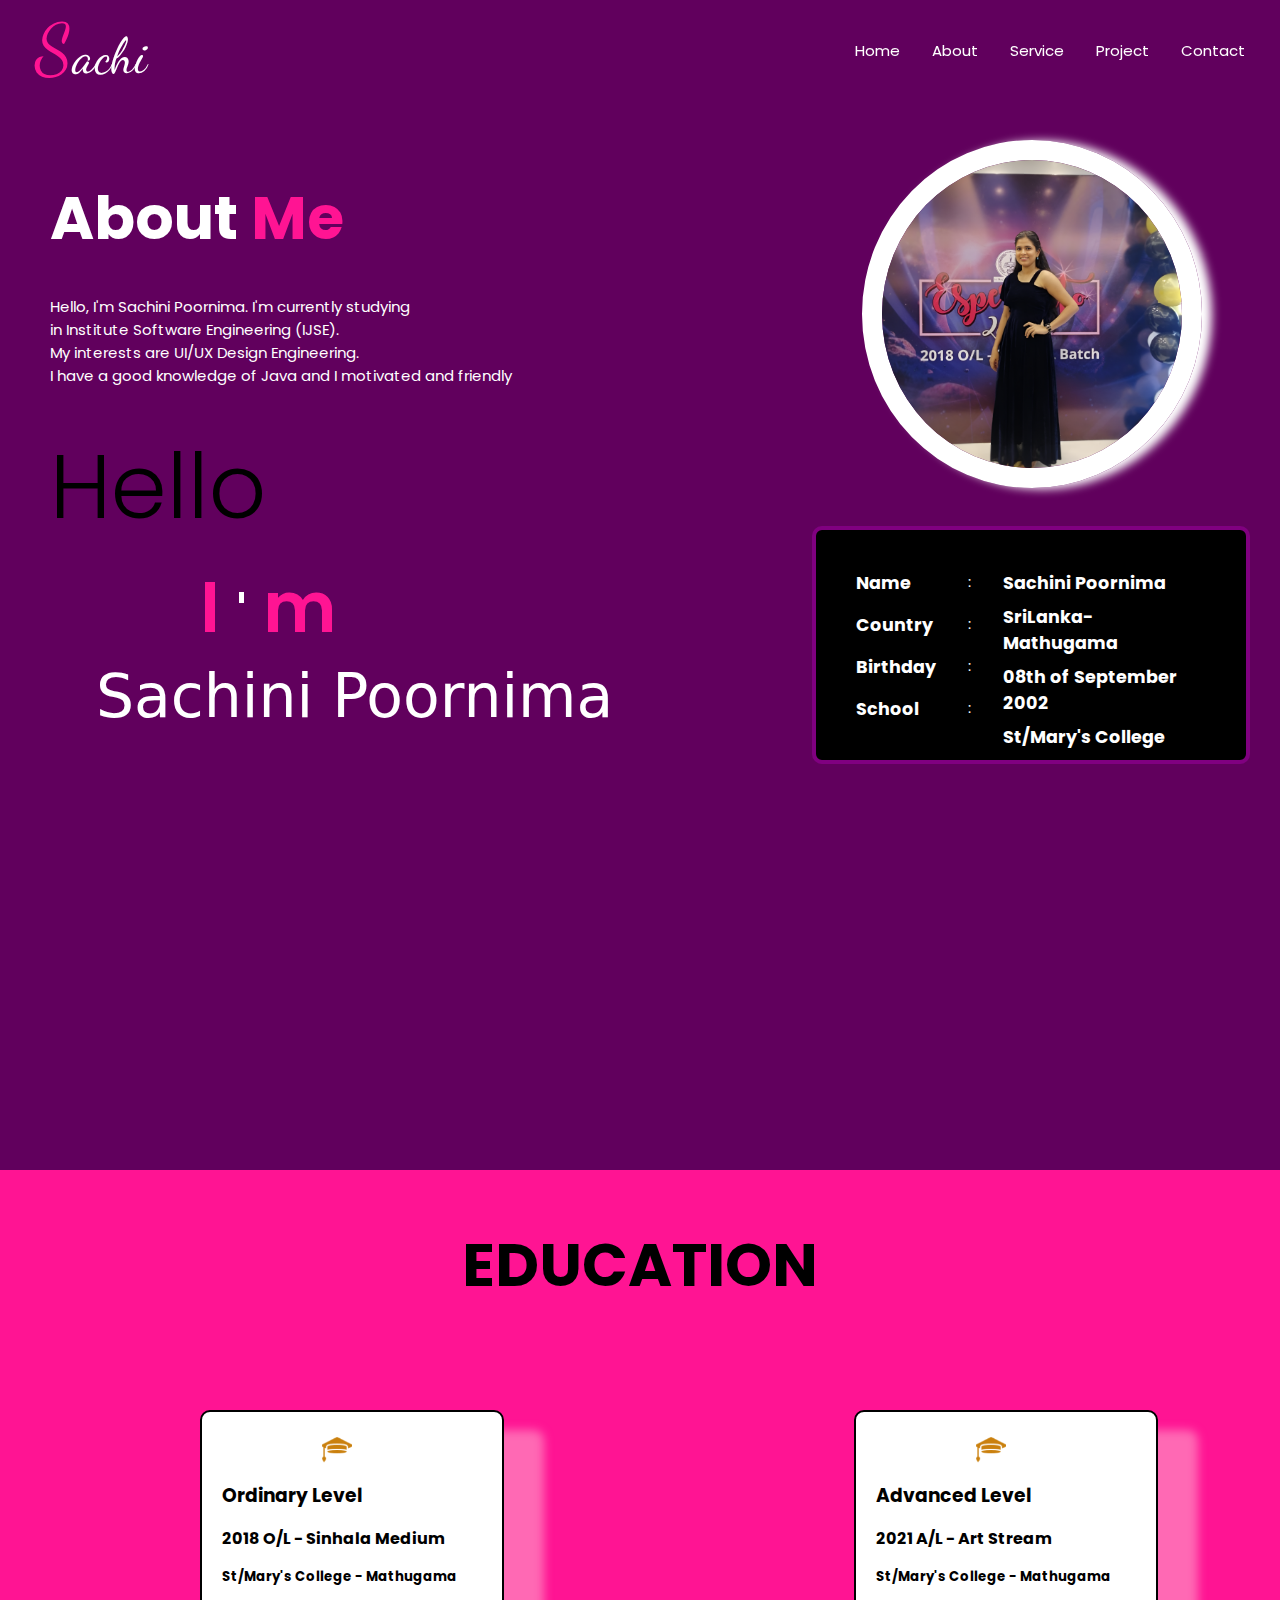
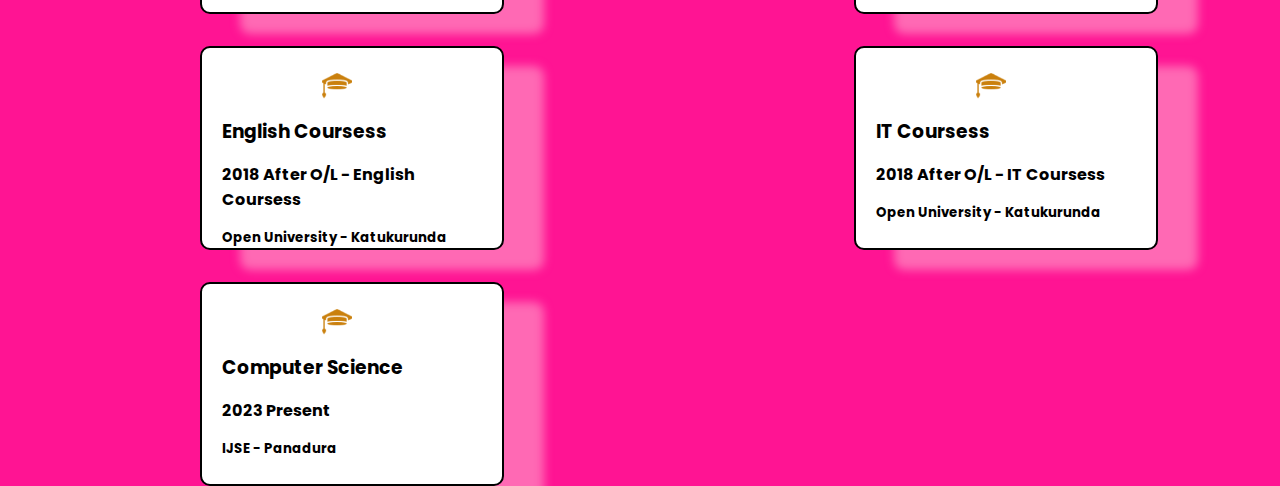
<file: index.html>
<!DOCTYPE html>
<html lang="en">
<head>
    <meta charset="UTF-8">
    <title>Title</title>
    <link rel="stylesheet" href="Working/main.css">
    <link rel="preconnect" href="https://fonts.googleapis.com">
    <link rel="preconnect" href="https://fonts.gstatic.com" crossorigin>
    <link href="https://fonts.googleapis.com/css2?family=Poppins:ital,wght@0,100;0,200;0,300;0,400;0,500;0,600;0,700;0,800;0,900;1,100;1,200;1,300;1,400;1,500;1,600;1,700;1,800;1,900&display=swap" rel="stylesheet">
    <link rel="preconnect" href="https://fonts.googleapis.com">
    <link rel="preconnect" href="https://fonts.gstatic.com" crossorigin>
    <link href="https://fonts.googleapis.com/css2?family=Dancing+Script:wght@400..700&family=Poppins:ital,wght@0,100;0,200;0,300;0,400;0,500;0,600;0,700;0,800;0,900;1,100;1,200;1,300;1,400;1,500;1,600;1,700;1,800;1,900&display=swap" rel="stylesheet">
    <link rel="preconnect" href="https://fonts.googleapis.com">
    <link rel="preconnect" href="https://fonts.gstatic.com" crossorigin>
    <link href="https://fonts.googleapis.com/css2?family=Chewy&family=Dancing+Script:wght@400..700&family=Poppins:ital,wght@0,100;0,200;0,300;0,400;0,500;0,600;0,700;0,800;0,900;1,100;1,200;1,300;1,400;1,500;1,600;1,700;1,800;1,900&display=swap" rel="stylesheet">
</head>

<body>

<main>
    <section class="home">
        <header>
            <span class="s">S<span class="achi">achi</span></span>

            <nav>
                <ul class="list">
                    <a href="#"> Home </a>
                    <a href="#"> About </a>
                    <a href="#"> Service </a>
                    <a href="#"> Project </a>
                    <a href="#"> Contact </a>
                </ul>
            </nav>

        </header>

        <div class="Content">
            <div class="text">
                <h1 class="h1">About <span class="me">Me</span></h1>
                <p class="p">Hello, I'm Sachini Poornima. I'm currently studying <br> in Institute Software Engineering (IJSE).
                    <br> My interests are UI/UX Design Engineering. <br> I have a good knowledge of Java and I motivated and friendly</p>
               <div>
                   <h1 class="hello">Hello</h1>
                   <h2 class="im">I <span class="dot">'</span> m</h2>
                   <h2 class="name">Sachini Poornima</h2>
               </div>

            </div>
            <div class="img-details">
                <div>
                    <img src="Assects/img1.png" alt="myimg" class="img">
                </div>

                <div class="details">
                    <ul class="u2">
                        <div class="d1">
                            <h3> Name  </h3>
                            <h3> Country </h3>
                            <h3> Birthday </h3>
                            <h3> School  </h3>

                        </div>

                        <div class="d2">
                            <div>:</div>
                            <div>:</div>
                            <div>:</div>
                            <div>:</div>
                        </div>
                        <div class="d3">
                            <h3> Sachini Poornima</h3>
                            <h3>  SriLanka-Mathugama</h3>
                            <h3> 08th of September 2002</h3>
                            <h3> St/Mary's College</h3>
                        </div>

                    </ul>
                </div>
            </div>
        </div>
    </section>


    <section class="education">
        <h1 class="edu-head">EDUCATION</h1>
        <div class="edu-content">
            <div class="edu-midle1">
                <div class="edu-con-div">
                    <ul>
                        <li class="edu-li" >

                            <img src="Assects/1.png" alt="edu-img" class="edu-logo">
                            <h3>Ordinary Level</h3>
                            <h4>2018 O/L - Sinhala Medium</h4>
                            <h5>St/Mary's College - Mathugama</h5>
                        </li>
                    </ul>
                </div>

                <div class="edu-con-div">
                    <ul>
                        <li class="edu-li">
                            <img src="Assects/1.png" alt="" class="edu-logo">
                            <h3>English Coursess</h3>
                            <h4>2018 After O/L - English Coursess</h4>
                            <h5>Open University - Katukurunda</h5>
                        </li>
                    </ul>
                </div>

                <div class="edu-con-div">
                    <ul>
                        <li class="edu-li">
                            <img src="Assects/1.png" alt="" class="edu-logo">
                            <h3>Computer Science</h3>
                            <h4>2023 Present</h4>
                            <h5>IJSE - Panadura</h5>
                        </li>
                    </ul>
                </div>
            </div>

            <div class="edu-midle2">
                <div class="edu-con-div" >
                    <ul>
                        <li class="edu-li">
                            <img src="Assects/1.png" alt="" class="edu-logo">
                            <h3>Advanced Level</h3>
                            <h4>2021 A/L - Art Stream</h4>
                            <h5>St/Mary's College - Mathugama</h5>
                        </li>
                    </ul>
                </div>
                <div class="edu-con-div">
                    <ul>
                        <li class="edu-li">
                            <img src="Assects/1.png" alt="" class="edu-logo">
                            <h3>IT Coursess</h3>
                            <h4>2018 After O/L - IT Coursess</h4>
                            <h5>Open University - Katukurunda</h5>
                        </li>
                    </ul>
                </div>

            </div>

        </div>
    </section>

</main>

</body>
</html>
</file>
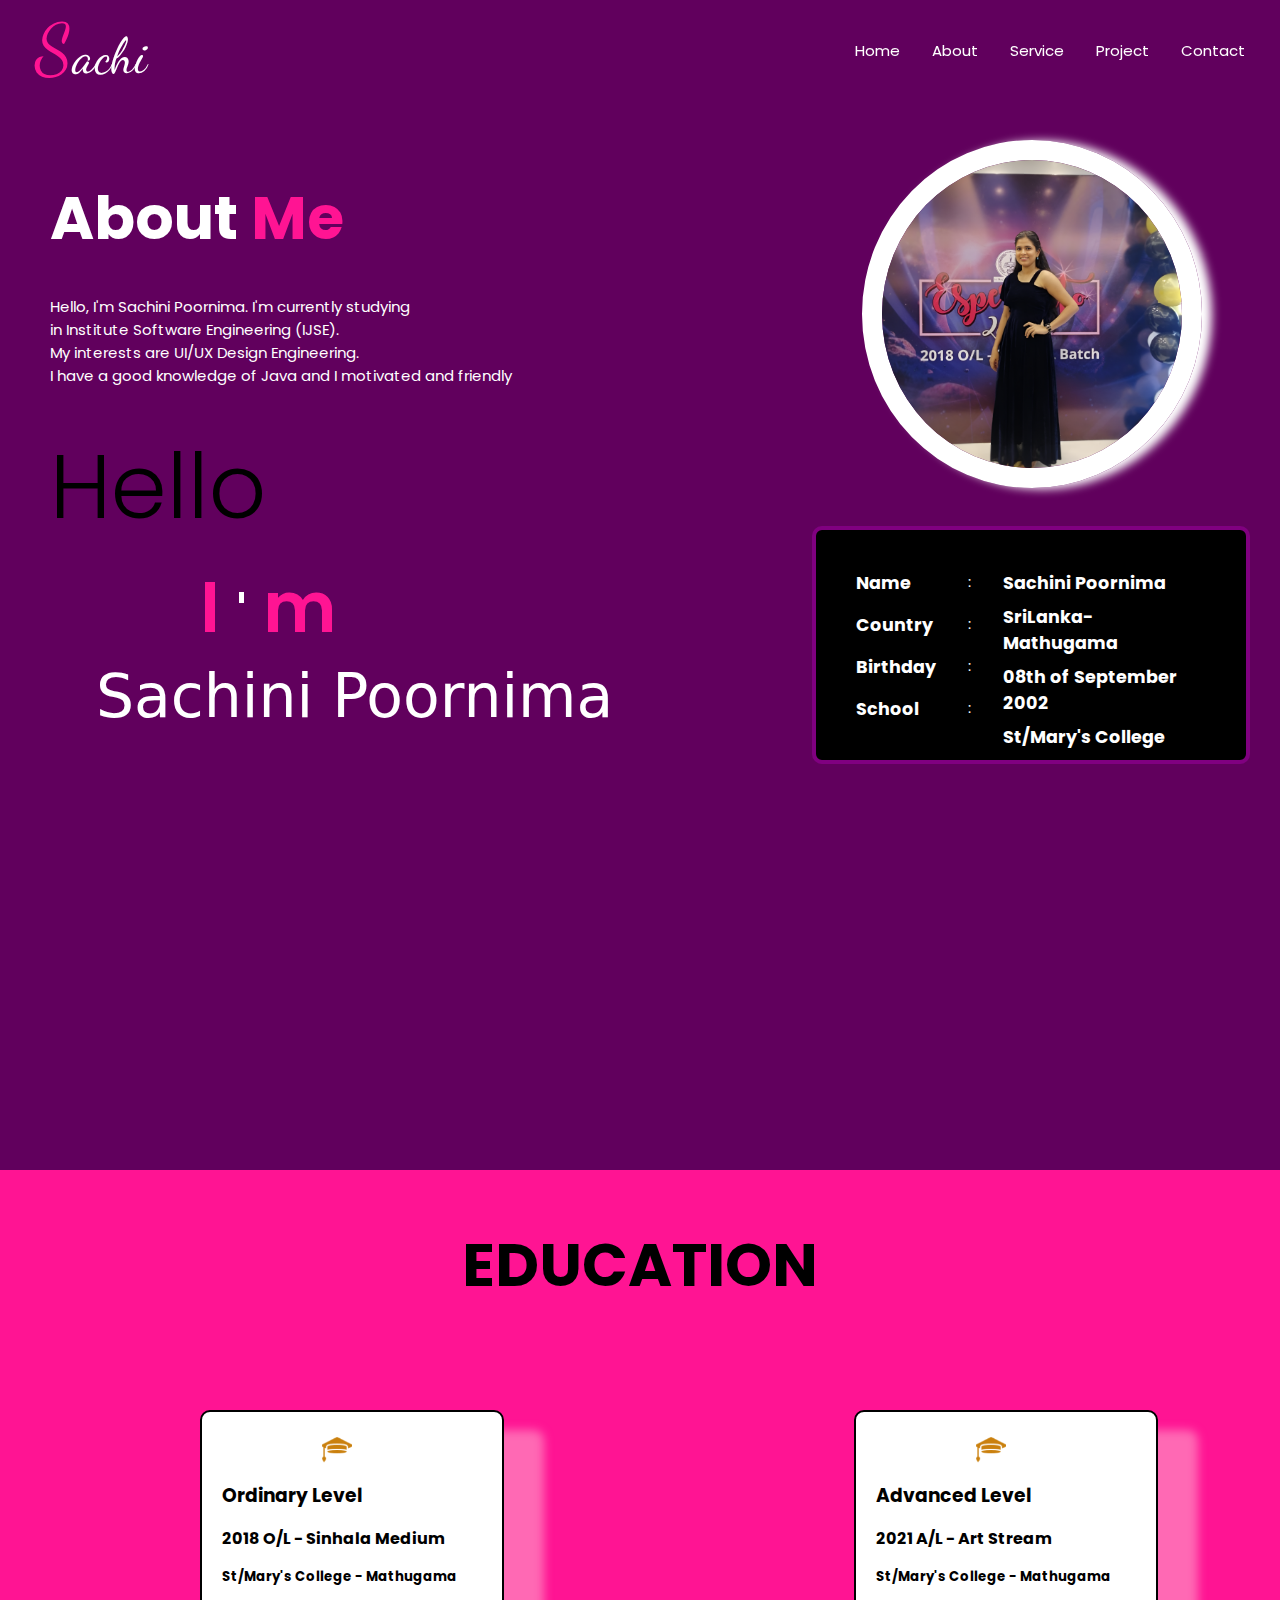
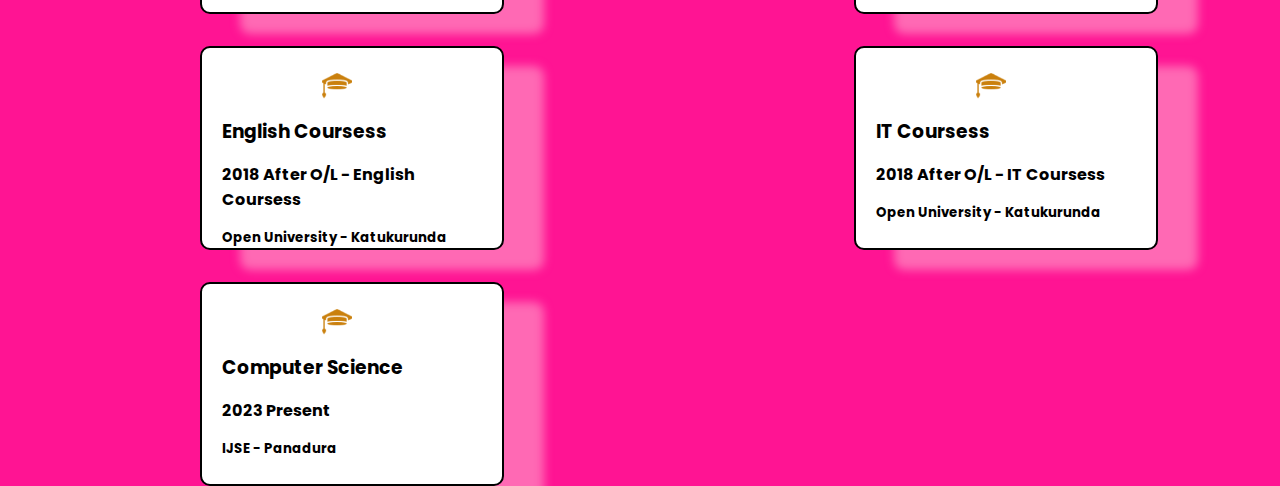
<file: Working/main.html>
<!DOCTYPE html>
<html lang="en">
<head>
    <meta charset="UTF-8">
    <title>Title</title>
    <link rel="stylesheet" href="main.css">
    <link rel="preconnect" href="https://fonts.googleapis.com">
    <link rel="preconnect" href="https://fonts.gstatic.com" crossorigin>
    <link href="https://fonts.googleapis.com/css2?family=Poppins:ital,wght@0,100;0,200;0,300;0,400;0,500;0,600;0,700;0,800;0,900;1,100;1,200;1,300;1,400;1,500;1,600;1,700;1,800;1,900&display=swap" rel="stylesheet">
    <link rel="preconnect" href="https://fonts.googleapis.com">
    <link rel="preconnect" href="https://fonts.gstatic.com" crossorigin>
    <link href="https://fonts.googleapis.com/css2?family=Dancing+Script:wght@400..700&family=Poppins:ital,wght@0,100;0,200;0,300;0,400;0,500;0,600;0,700;0,800;0,900;1,100;1,200;1,300;1,400;1,500;1,600;1,700;1,800;1,900&display=swap" rel="stylesheet">
    <link rel="preconnect" href="https://fonts.googleapis.com">
    <link rel="preconnect" href="https://fonts.gstatic.com" crossorigin>
    <link href="https://fonts.googleapis.com/css2?family=Chewy&family=Dancing+Script:wght@400..700&family=Poppins:ital,wght@0,100;0,200;0,300;0,400;0,500;0,600;0,700;0,800;0,900;1,100;1,200;1,300;1,400;1,500;1,600;1,700;1,800;1,900&display=swap" rel="stylesheet">
</head>

<body>

<main>
    <section class="home">
        <header>
            <span class="s">S<span class="achi">achi</span></span>

            <nav>
                <ul class="list">
                    <a href="#"> Home </a>
                    <a href="#"> About </a>
                    <a href="#"> Service </a>
                    <a href="#"> Project </a>
                    <a href="#"> Contact </a>
                </ul>
            </nav>

        </header>

        <div class="Content">
            <div class="text">
                <h1 class="h1">About <span class="me">Me</span></h1>
                <p class="p">Hello, I'm Sachini Poornima. I'm currently studying <br> in Institute Software Engineering (IJSE).
                    <br> My interests are UI/UX Design Engineering. <br> I have a good knowledge of Java and I motivated and friendly</p>
               <div>
                   <h1 class="hello">Hello</h1>
                   <h2 class="im">I <span class="dot">'</span> m</h2>
                   <h2 class="name">Sachini Poornima</h2>
               </div>

            </div>
            <div class="img-details">
                <div>
                    <img src="../Assects/img1.png" alt="myimg" class="img">
                </div>

                <div class="details">
                    <ul class="u2">
                        <div class="d1">
                            <h3> Name  </h3>
                            <h3> Country </h3>
                            <h3> Birthday </h3>
                            <h3> School  </h3>

                        </div>

                        <div class="d2">
                            <div>:</div>
                            <div>:</div>
                            <div>:</div>
                            <div>:</div>
                        </div>
                        <div class="d3">
                            <h3> Sachini Poornima</h3>
                            <h3>  SriLanka-Mathugama</h3>
                            <h3> 08th of September 2002</h3>
                            <h3> St/Mary's College</h3>
                        </div>

                    </ul>
                </div>
            </div>
        </div>
    </section>


    <section class="education">
        <h1 class="edu-head">EDUCATION</h1>
        <div class="edu-content">
            <div class="edu-midle1">
                <div class="edu-con-div">
                    <ul>
                        <li class="edu-li" >

                            <img src="../Assects/1.png" alt="edu-img" class="edu-logo">
                            <h3>Ordinary Level</h3>
                            <h4>2018 O/L - Sinhala Medium</h4>
                            <h5>St/Mary's College - Mathugama</h5>
                        </li>
                    </ul>
                </div>

                <div class="edu-con-div">
                    <ul>
                        <li class="edu-li">
                            <img src="../Assects/1.png" alt="" class="edu-logo">
                            <h3>English Coursess</h3>
                            <h4>2018 After O/L - English Coursess</h4>
                            <h5>Open University - Katukurunda</h5>
                        </li>
                    </ul>
                </div>

                <div class="edu-con-div">
                    <ul>
                        <li class="edu-li">
                            <img src="../Assects/1.png" alt="" class="edu-logo">
                            <h3>Computer Science</h3>
                            <h4>2023 Present</h4>
                            <h5>IJSE - Panadura</h5>
                        </li>
                    </ul>
                </div>
            </div>

            <div class="edu-midle2">
                <div class="edu-con-div" >
                    <ul>
                        <li class="edu-li">
                            <img src="../Assects/1.png" alt="" class="edu-logo">
                            <h3>Advanced Level</h3>
                            <h4>2021 A/L - Art Stream</h4>
                            <h5>St/Mary's College - Mathugama</h5>
                        </li>
                    </ul>
                </div>
                <div class="edu-con-div">
                    <ul>
                        <li class="edu-li">
                            <img src="../Assects/1.png" alt="" class="edu-logo">
                            <h3>IT Coursess</h3>
                            <h4>2018 After O/L - IT Coursess</h4>
                            <h5>Open University - Katukurunda</h5>
                        </li>
                    </ul>
                </div>

            </div>

        </div>
    </section>

</main>

</body>
</html>
</file>
<file: Working/main.css>
*{
    margin: 0;
    padding: 0;
}
body{
    font-family: "Poppins", sans-serif;
}


.home{
    width: 100%;
    height: 130vh;
    background-color: #61005D;

}

header{
    display: flex;
    justify-content: space-between;
    align-items: center;
    padding: 25px 35px;
    width: 100%;
    position: fixed;
    height: 50px;
    backdrop-filter: blur(50px);

}

.list>a{
    text-decoration: none;
    font-family: "Poppins", sans-serif;
    font-size: 15px;
    color: white;
}

.list{
    display: flex;
    gap: 2rem;
    margin-right: 70px;
}

header>span{
    font-family: "Dancing Script", cursive;
    font-size: 40px;
    color: deeppink;
}

.achi{
    color: white;
    font-size: 50px;
}
.s{
    font-size: 70px;
}

.img{
    max-width: 300px;
    height: 100%;
    width: 100%;
}

.Content{
    padding-top: 140px;
    display: flex;
    justify-content: space-between;

    align-items: center;

}

.text{
    display: flex;
    flex-direction: column;
    gap: 2rem;
    margin-left: 50px;
}



.h1{
    font-size: 60px;
    color: white;
}

.me{
    color: deeppink;
}

.p{
    font-size: 15px;
    color: white;
}

.hello{
    font-size: 90px;
    font-weight: 300;
}

.im{
    font-size: 70px;
    color: deeppink;
    font-weight: 600;
    margin-left: 150px;
}

.dot{
    font-size: 50px;
    color: white;
}

.name{
    color: white;
    font-size: 60px;
    font-family: "Chewy", system-ui;
    font-weight: 400;
    margin-left: 46px;
}

.img-details{
    gap: 2rem;
    display: flex;
    flex-direction: column;
    color: white;
    font-size: 15px;
    margin-right: 30px;


}
.img{
    margin-left: 50px;
    border: 20px solid white;
    border-radius: 100%;
    box-shadow: 10px 1px 10px ;
}

.details{
    width: 350px;
    height: 150px;
    border: 4px solid purple;
    text-align: left;
    padding: 40px 40px;
    background-color:black ;
    border-radius: 10px ;
}
.u2{
    display: flex;
    flex-direction: row;
    gap: 2rem;

}
.d1{
    display: flex;
    flex-direction: column;
    gap: 1rem;
}
.d2{
    display: flex;
    flex-direction: column;
    gap: 1.2rem;
}
.d3{
    display: flex;
    flex-direction: column;
    gap: 0.5rem;
}

.edu-content{
    display: flex;
    gap: 350px;
    padding: 0px 200px;

}
.edu-head{
    text-align: center;
    margin-bottom: 100px;
    font-size: 60px;
    padding-top: 50px;
}
.edu-con-div{
    width: 300px;
    height: 200px;
    border: 2px solid black;
    border-radius: 10px;
    box-shadow: 40px 20px 10px hotpink;
    background-color: white;

}
.edu-midle1,.edu-midle2{
    display: flex;
    gap: 2rem;
    flex-direction: column;
}
.edu-con-div>ul>li{
    list-style: none;
}
.edu-logo{
    max-width: 30px;
    padding-left: 100px;
}
.edu-li{
    display: flex;
    flex-direction: column;
    gap: 1rem;
    padding: 20px;
}
.education{
    background-color: deeppink;
}
</file>
